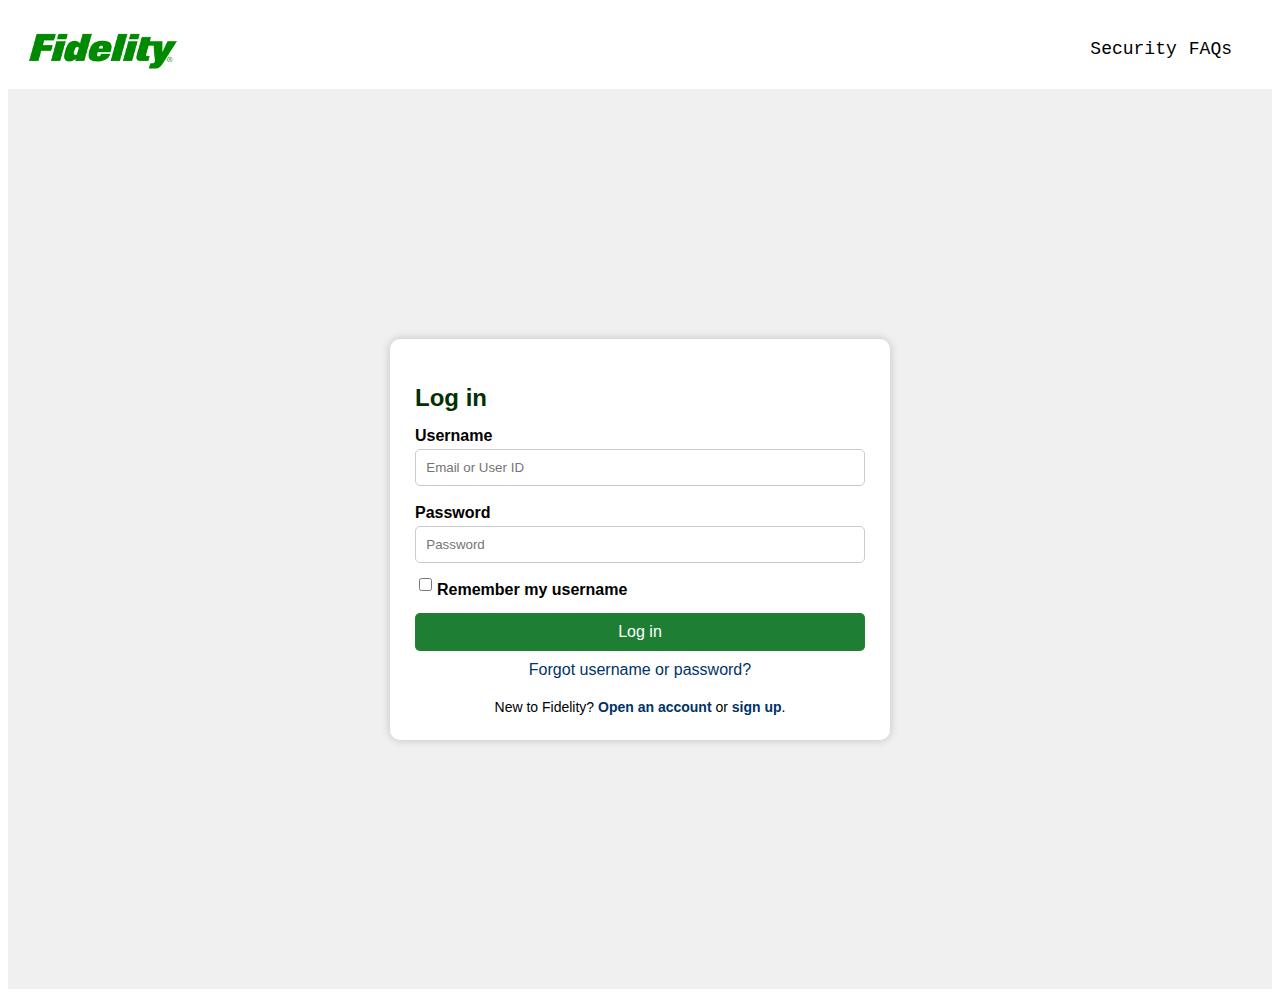
<file: fidelity/login.html>
<!DOCTYPE html>
<html lang="en">

<head>
    <meta charset="UTF-8">
    <meta name="viewport" content="width=device-width, initial-scale=1.0">
    <title>Login Page</title>
    <link rel="stylesheet" href="style.css">
</head>

<body>
    <header>
        <img src="../cdn.prod.website-files.com/6757f635d646c111a58a0aba/67a4869519d7317453d3b239_fide.png"
            alt="logo fidelity">
        <div class="header-right">
            <p>Security</p>
            <p>FAQs</p>
        </div>
    </header>
    <div class="login-wrapper">
        <div class="login-container">
            <h2>Log in</h2>

            <form>
                <!-- Username -->
                <label for="username">Username</label>
                <input type="text" id="username" placeholder="Email or User ID">

                <!-- Password -->
                <label for="password">Password</label>
                <input type="password" id="password" placeholder="Password">

                <!-- Remember me -->
                <div class="remember-me">
                    <input type="checkbox" id="remember">
                    <label for="remember">Remember my username</label>
                </div>

                <!-- Login button -->
                <button type="submit" class="login-btn">Log in</button>

                <!-- Links -->
                <div class="links">
                    <a href="#">Forgot username or password?</a>
                </div>
            </form>

            <!-- Sign up -->
            <div class="signup">
                New to Fidelity? <a href="#">Open an account</a> or <a href="#">sign up</a>.
            </div>
        </div>
    </div>
</body>

</html>
</file>
<file: fidelity/style.css>
/* Reset */
body {}

/* header */
header {
    background-color: white;
    display: flex;
    align-items: center;
    justify-content: space-between;
}

.header-right {
    display: flex;
    margin: 0 40px;
    justify-content: space-around;
    font-size: 18px;
}

.header-right p {
    margin-left: 12px;
    font-family: 'Courier New', Courier, monospace;
}

img {
    width: 150px;
    padding: 20px;
}

/* Container */
.login-wrapper {
    font-family: Arial, sans-serif;
    background-color: #f0f0f0;
    display: flex;
    justify-content: center;
    align-items: center;
    height: 100vh;
    margin: 0;
    flex-direction: column;
}

.login-container {
    background-color: white;
    padding: 25px;
    width: 450px;
    border-radius: 10px;
    box-shadow: 0 0 10px rgba(0, 0, 0, 0.2);
    text-align: center;
}

/* Tiêu đề */
h2 {
    color: #033003;
    font-size: 24px;
    margin-bottom: 15px;
    text-align: left;
}

/* Label */
label {
    display: block;
    font-weight: bold;
    text-align: left;
    margin: 8px 0 4px;
}

/* Input Fields */
input {
    width: 95%;
    padding: 10px;
    margin-bottom: 10px;
    border: 1px solid #ccc;
    border-radius: 5px;
}

/* Remember me */
.remember-me {
    display: flex;
    align-items: center;
    text-align: left;
}

.remember-me input {
    width: auto;
    margin-right: 5px;
}

/* Button */
.login-btn {
    width: 100%;
    padding: 10px;
    background-color: #1e7e34;
    color: white;
    border: none;
    border-radius: 5px;
    cursor: pointer;
    font-size: 16px;
    margin-top: 10px;
}

.login-btn:hover {
    background-color: #155d27;
}

/* Links */
.links {
    margin-top: 10px;
}

.links a {
    color: #003366;
    text-decoration: none;
}

.links a:hover {
    text-decoration: underline;
}

/* Sign up */
.signup {
    margin-top: 20px;
    font-size: 14px;
}

.signup a {
    color: #003366;
    text-decoration: none;
    font-weight: bold;
}

.signup a:hover {
    text-decoration: underline;
}
</file>
